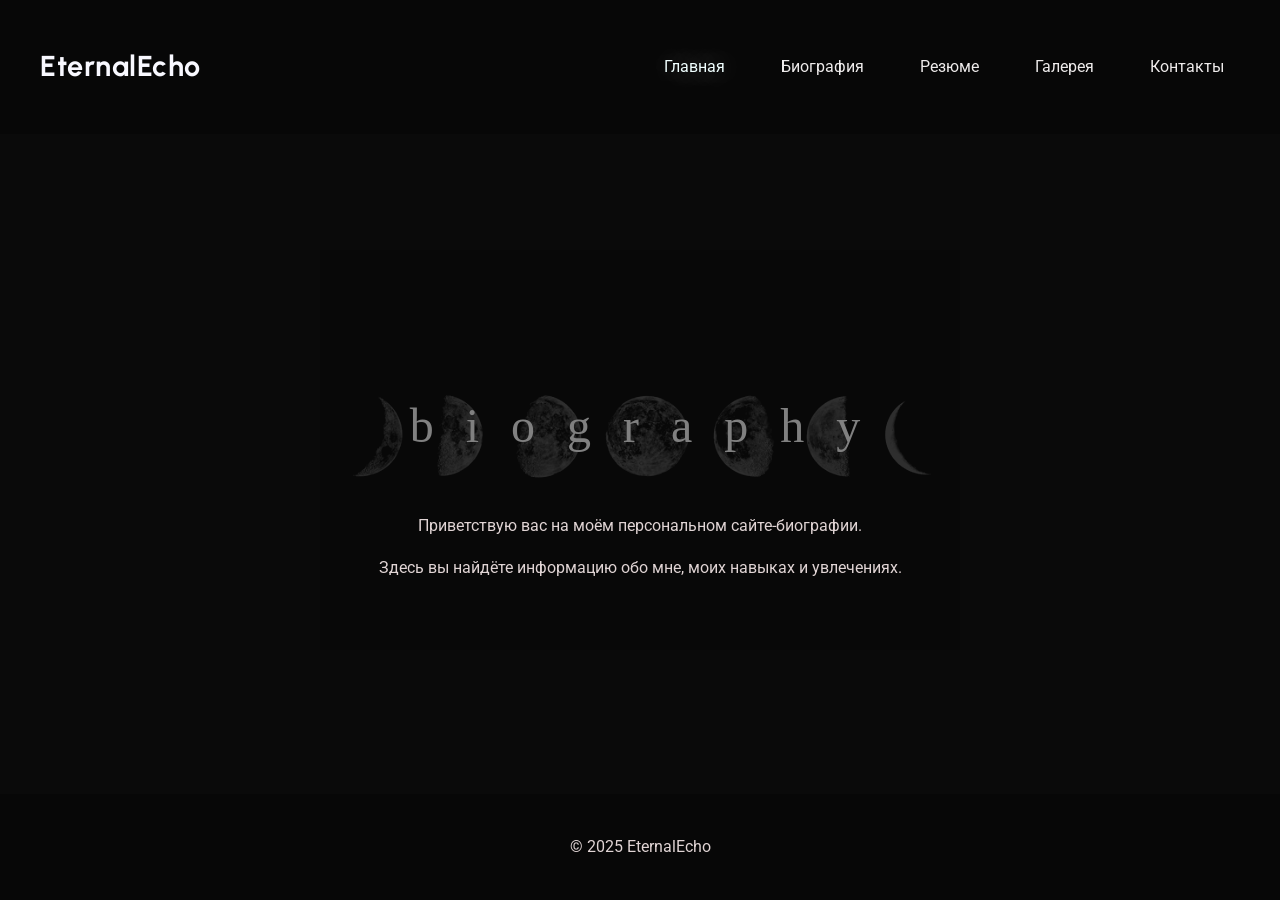
<file: index.html>
<!DOCTYPE html>
<html lang="ru">
<head>
    <meta charset="UTF-8">
    <meta name="viewport" content="width=device-width, initial-scale=1.0">
    <title>Главная</title>
    <link href="https://fonts.googleapis.com/css2?family=Roboto:wght@300;400;700&family=Urbanist:wght@900&display=swap" rel="stylesheet">
    <link rel="stylesheet" href="style.css">
    <link rel="icon" href="images/favicon.ico" type="image/x-icon">
</head>
<body>
    <!-- Навигация -->
    <nav>
        <header class="nav-inner">
            <h1 class="logo">EternalEcho</h1>
            <ul class="nav-links">
                <li><a href="index.html" class="nav-link active">Главная</a></li>
                <li><a href="info.html" class="nav-link">Биография</a></li>
                <li><a href="resume.html" class="nav-link">Резюме</a></li>
                <li><a href="gallery.html" class="nav-link">Галерея</a></li>
                <li><a href="contacts.html" class="nav-link">Контакты</a></li>
            </ul>
        </header>
    </nav>

    <!-- Основной контент -->
    <main class="home-main">
        <section class="home-content">
            <h1 class="visually-hidden">Главная страница</h1>
            <p class="home-subtitle">b i o g r a p h y</p>
            <section class="home-text">
                <h2 class="visually-hidden">Описание</h2>
                <p>Приветствую вас на моём персональном сайте-биографии.</p>
                <p>Здесь вы найдёте информацию обо мне, моих навыках и увлечениях.</p>
            </section>
        </section>
    </main>

    <!-- Подвал -->
    <footer>
        <p>&copy; 2025 EternalEcho</p>
    </footer>
</body>
</html>
</file>
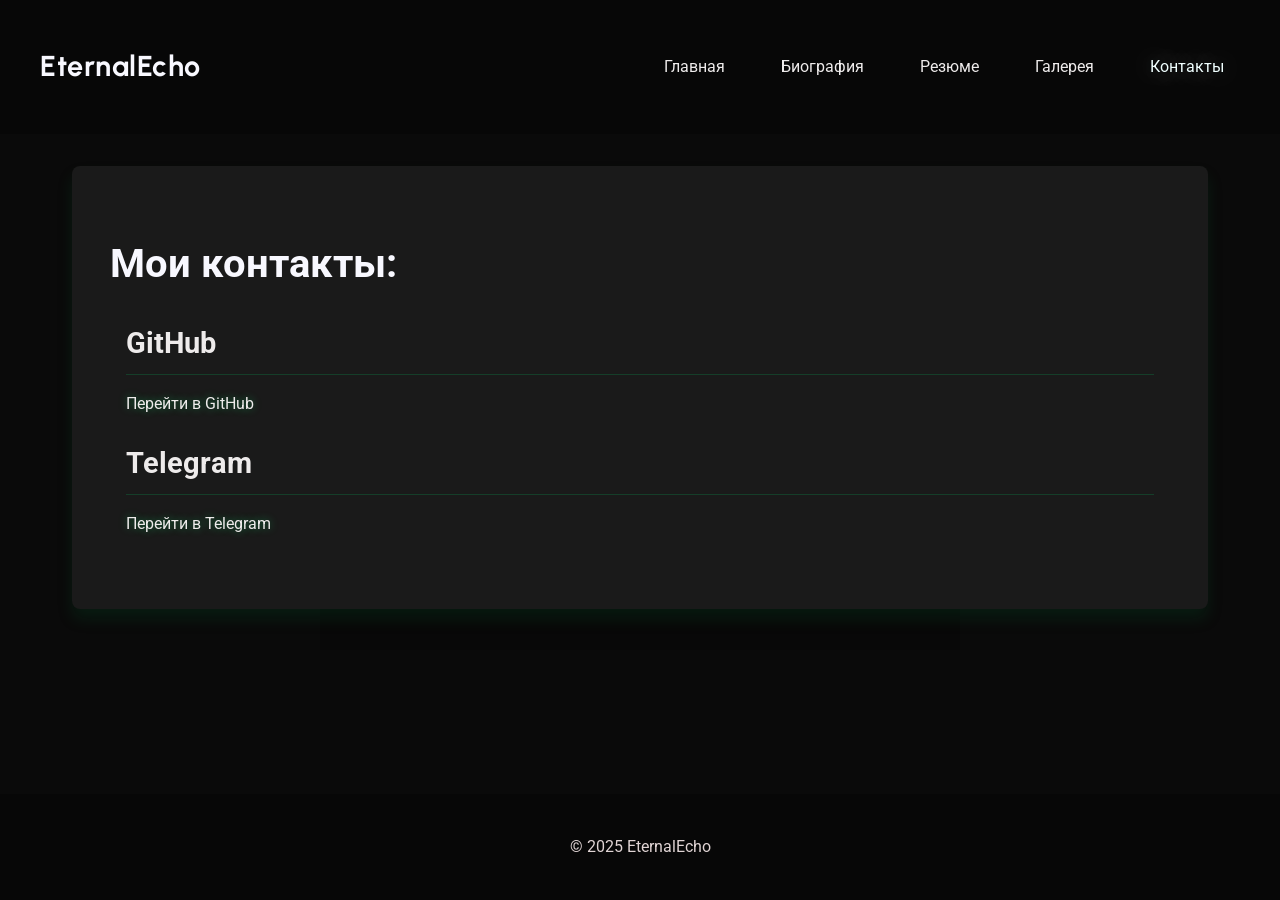
<file: contacts.html>
<!DOCTYPE html>
<html lang="ru">
<head>
    <meta charset="UTF-8">
    <meta name="viewport" content="width=device-width, initial-scale=1.0">
    <title>Резюме</title>
    <link href="https://fonts.googleapis.com/css2?family=Roboto:wght@300;400;700&family=Urbanist:wght@900&display=swap" rel="stylesheet">
    <link rel="stylesheet" href="style.css">
    <link rel="icon" href="images/favicon.ico" type="image/x-icon">
</head>
<body>
    <!-- Навигация -->
    <nav>
        <header class="nav-inner">
            <h1 class="logo">EternalEcho</h1>
            <ul class="nav-links">
                <li><a href="index.html" class="nav-link">Главная</a></li>
                <li><a href="info.html" class="nav-link">Биография</a></li>
                <li><a href="resume.html" class="nav-link">Резюме</a></li>
                <li><a href="gallery.html" class="nav-link">Галерея</a></li>
                <li><a href="contacts.html" class="nav-link active">Контакты</a></li>
            </ul>
        </header>
    </nav>

    <!-- Основной контент -->
    <main>
        <section class="section-contacts">
            <h1>Мои контакты:</h1>
            
            <nav class="nav-contacts">
                <nav class="nav-contacts-info">
                    <h2>GitHub</h2>
                    <a href="https://github.com/LLoJaF" target="_blank" rel="noopener noreferrer">
                        Перейти в GitHub
                    </a>
                    <h2>Telegram</h2>
                    <a href="https://t.me/llojaf" target="_blank" rel="noopener noreferrer">
                        Перейти в Telegram
                    </a>
                </nav>
            </nav>
        </section>
    </main>

    <!-- Подвал -->
    <footer>
        <p>&copy; 2025  EternalEcho</p>
    </footer>
</body>
</html>
</file>
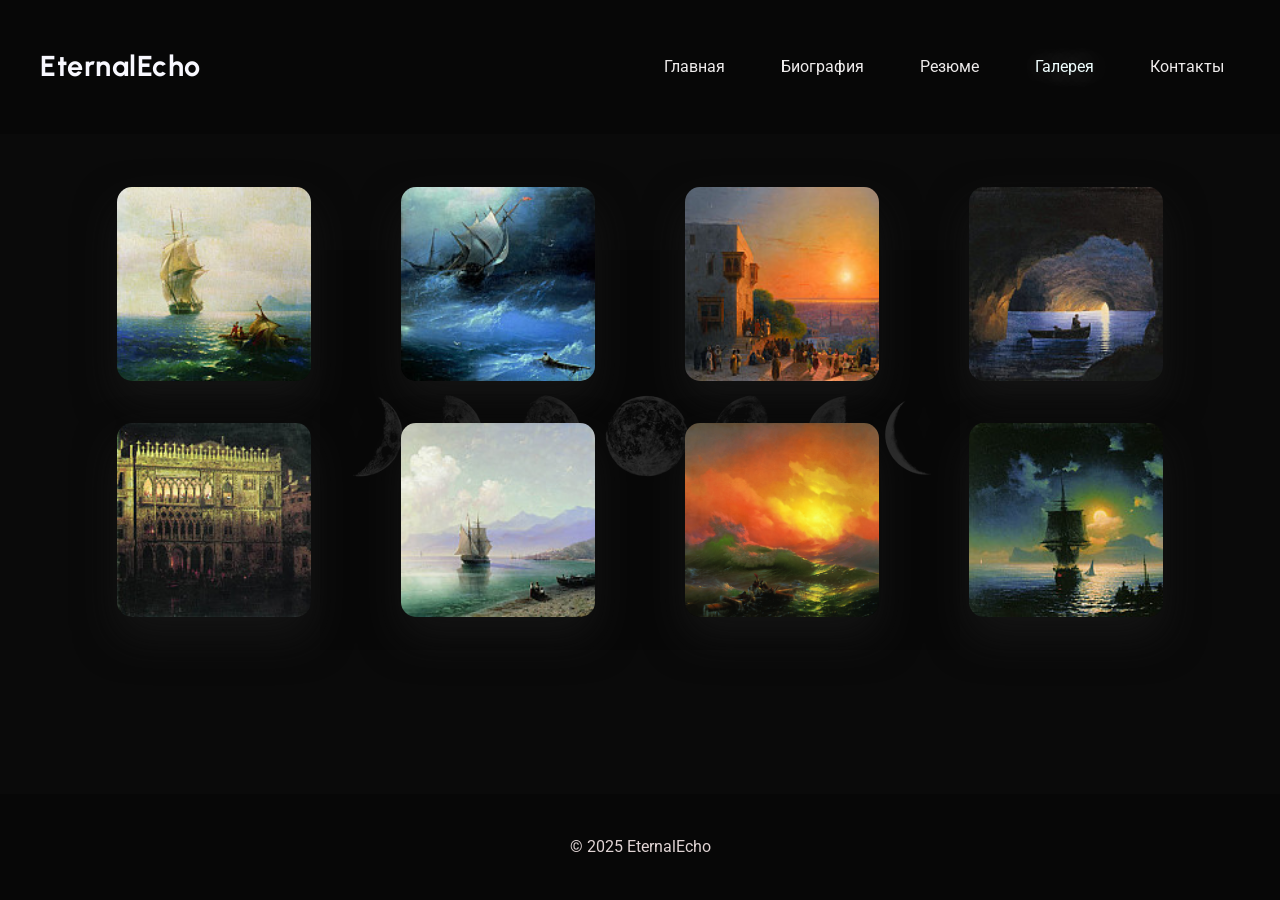
<file: gallery.html>
<!DOCTYPE html>
<html lang="ru">
<head>
    <meta charset="UTF-8">
    <meta name="viewport" content="width=device-width, initial-scale=1.0">
    <title>Галерея</title>
    <link href="https://fonts.googleapis.com/css2?family=Roboto:wght@300;400;700&family=Urbanist:wght@900&display=swap" rel="stylesheet">
    <link rel="stylesheet" href="style.css">
    <link rel="icon" href="images/favicon.ico" type="image/x-icon">
</head>
<body>
    <!-- Навигация -->
    <nav>
        <header class="nav-inner">
            <h1 class="logo">EternalEcho</h1>
            <ul class="nav-links">
                <li><a href="index.html" class="nav-link">Главная</a></li>
                <li><a href="info.html" class="nav-link">Биография</a></li>
                <li><a href="resume.html" class="nav-link">Резюме</a></li>
                <li><a href="gallery.html" class="nav-link active">Галерея</a></li>
                <li><a href="contacts.html" class="nav-link">Контакты</a></li>
            </ul>
        </header>
    </nav>

    <!-- Основной контент -->
    <main>
        <section class="gallery-grid">
            <h2 class="visually-hidden">Фотогалерея</h2>

            <figure class="gallery-item">
                <img src="images/1.jpg" alt="Фото 1">
            </figure>
            <figure class="gallery-item">
                <img src="images/2.jpg" alt="Фото 2">
            </figure>
            <figure class="gallery-item">
                <img src="images/3.jpg" alt="Фото 3">
            </figure>
            <figure class="gallery-item">
                <img src="images/4.jpg" alt="Фото 4">
            </figure>
            
            <figure class="gallery-item">
                <img src="images/5.jpg" alt="Фото 5">
            </figure>
            <figure class="gallery-item">
                <img src="images/6.jpg" alt="Фото 6">
            </figure>
            <figure class="gallery-item">
                <img src="images/7.jpg" alt="Фото 7">
            </figure>
            <figure class="gallery-item">
                <img src="images/8.jpg" alt="Фото 8">
            </figure>
        </section>
    </main>

    <!-- Подвал -->
    <footer>
        <p>&copy; 2025  EternalEcho</p>
    </footer>

</body>
</html>
</file>
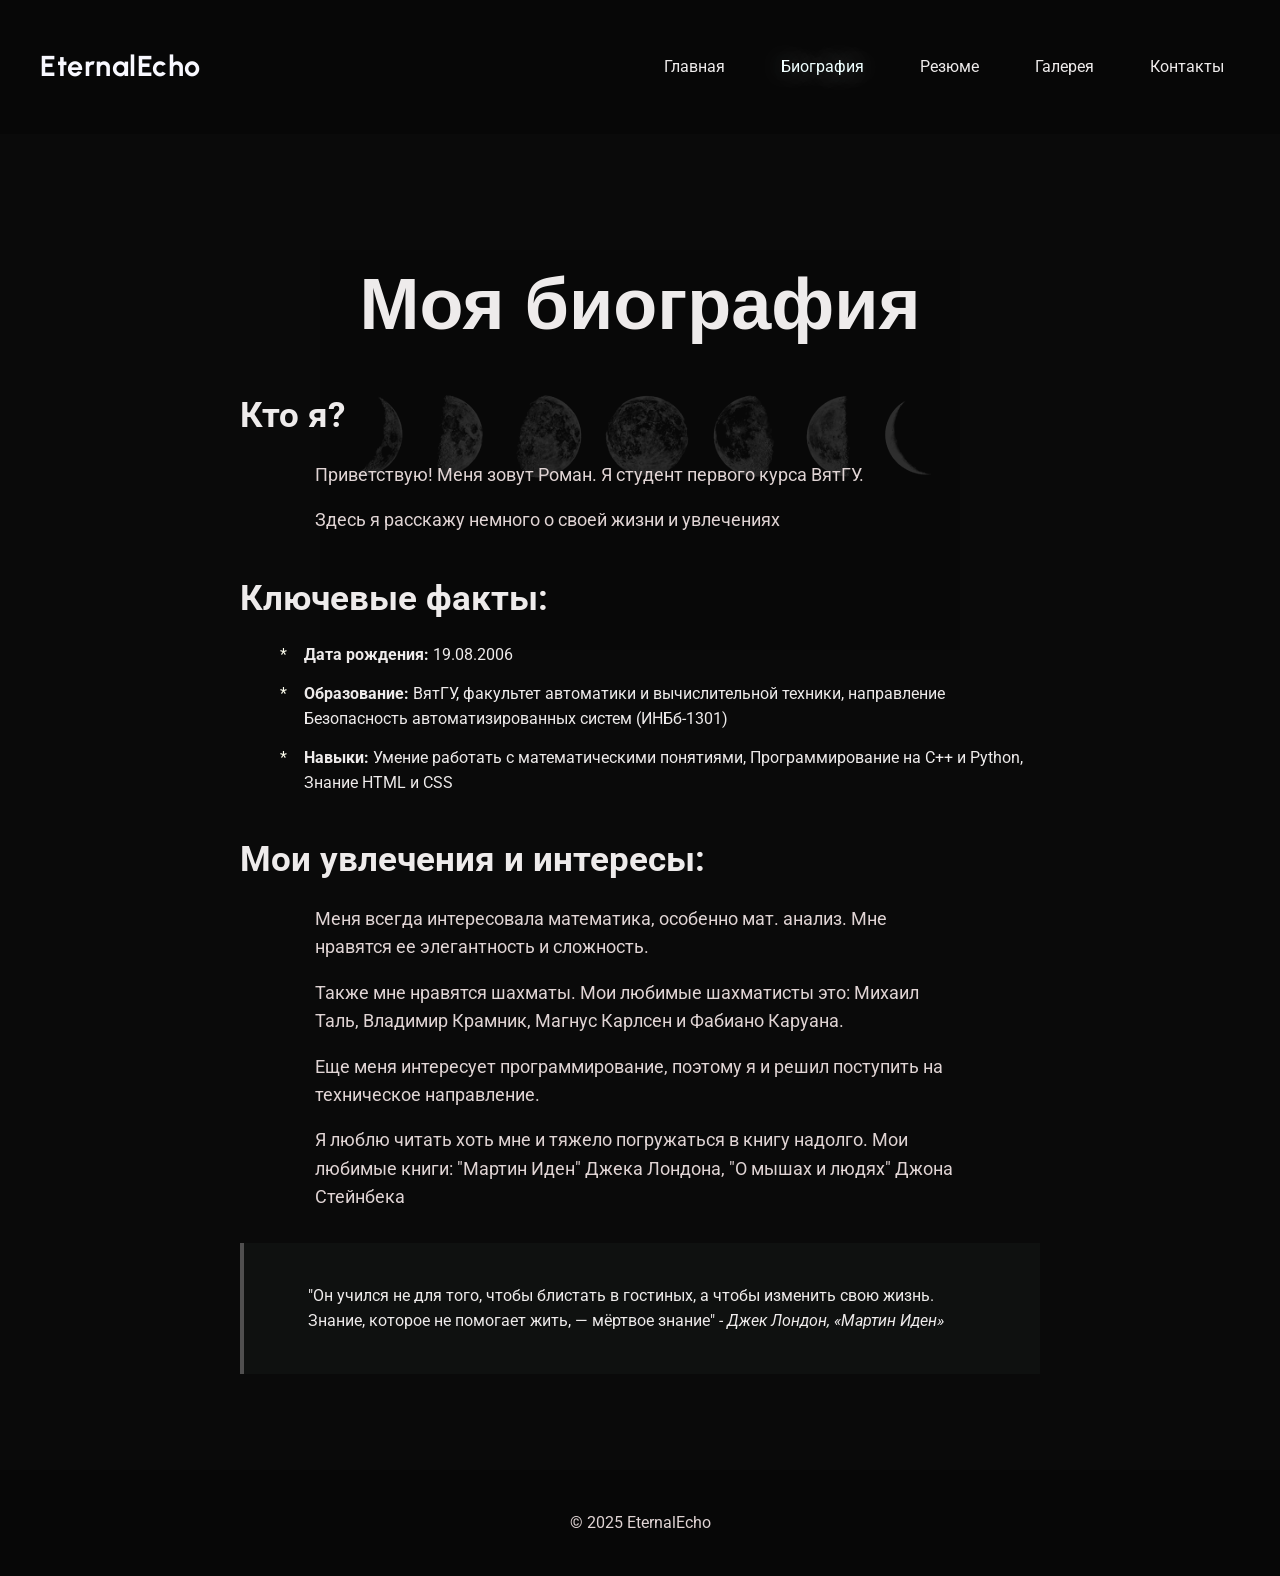
<file: info.html>
<!DOCTYPE html>
<html lang="ru">
<head>
    <meta charset="UTF-8">
    <meta name="viewport" content="width=device-width, initial-scale=1.0">
    <title>Биография</title>
    <link href="https://fonts.googleapis.com/css2?family=Roboto:wght@300;400;700&family=Urbanist:wght@900&display=swap" rel="stylesheet">
    <link rel="stylesheet" href="style.css">
    <link rel="icon" href="images/favicon.ico" type="image/x-icon">
</head>
<body>
    <!-- Навигация -->
    <nav>
        <header class="nav-inner">
            <h1 class="logo">EternalEcho</h1>
            <ul class="nav-links">
                <li><a href="index.html" class="nav-link">Главная</a></li>
                <li><a href="info.html" class="nav-link active">Биография</a></li>
                <li><a href="resume.html" class="nav-link">Резюме</a></li>
                <li><a href="gallery.html" class="nav-link">Галерея</a></li>
                <li><a href="contacts.html" class="nav-link">Контакты</a></li>
            </ul>
        </header>
    </nav>

    <!-- Основной контент -->
    <main>
        <section class="bio-container">
            <header class="bio-header">
                <h1>Моя биография</h1>
            </header>
        
            <section class="bio-content">
                <h2 class="visually-hidden">Содержание</h2>
                
                <section class="bio-about">
                    <h3>Кто я?</h3>
                    <p>Приветствую! Меня зовут Роман. Я студент первого курса ВятГУ.</p>
                    <p>Здесь я расскажу немного о своей жизни и увлечениях</p>
                </section>
        
                <section class="bio-facts">
                    <h3>Ключевые факты:</h3>
                    <ul class="facts-list">
                        <li><strong>Дата рождения:</strong> 19.08.2006</li>
                        <li><strong>Образование:</strong> ВятГУ, факультет автоматики и вычислительной техники, направление Безопасность автоматизированных систем (ИНБб-1301)</li>
                        <li><strong>Навыки:</strong> Умение работать с математическими понятиями, Программирование на C++ и Python, Знание HTML и CSS</li>
                    </ul>
                </section>
        
                <section class="bio-hobby">
                    <h3>Мои увлечения и интересы:</h3>
                    <p>Меня всегда интересовала математика, особенно мат. анализ. Мне нравятся ее элегантность и сложность.</p>
                    <p>Также мне нравятся шахматы. Мои любимые шахматисты это: Михаил Таль, Владимир Крамник, Магнус Карлсен и Фабиано Каруана.</p>
                    <p>Еще меня интересует программирование, поэтому я и решил поступить на техническое направление.</p>
                    <p>Я люблю читать хоть мне и тяжело погружаться в книгу надолго. Мои любимые книги: "Мартин Иден" Джека Лондона, "О мышах и людях" Джона Стейнбека</p>
                </section>
            </section>
        
            <aside class="bio-quote">
                <blockquote>
                    "Он учился не для того, чтобы блистать в гостиных, а чтобы изменить свою жизнь. Знание, которое не помогает жить, — мёртвое знание"
                    <cite>- Джек Лондон, «Мартин Иден»</cite>
                </blockquote>
            </aside>
        </section>
    </main>

    <!-- Подвал -->
    <footer>
        <p>&copy; 2025 EternalEcho</p>
    </footer>
</body>
</html>
</file>
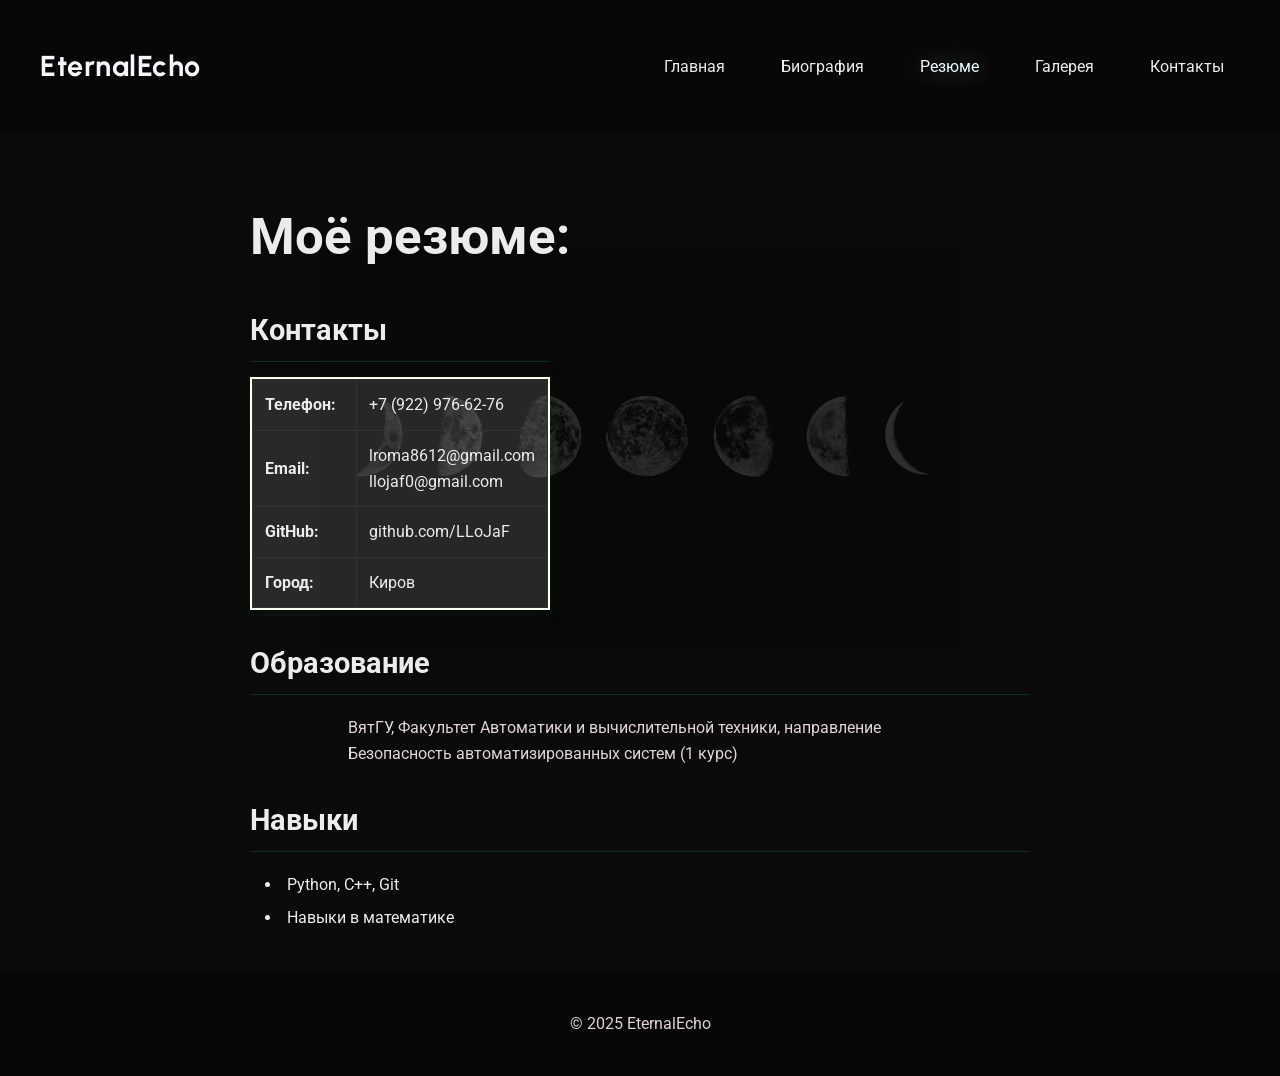
<file: resume.html>
<!DOCTYPE html>
<html lang="ru">
<head>
    <meta charset="UTF-8">
    <meta name="viewport" content="width=device-width, initial-scale=1.0">
    <title>Резюме</title>
    <link href="https://fonts.googleapis.com/css2?family=Roboto:wght@300;400;700&family=Urbanist:wght@900&display=swap" rel="stylesheet">
    <link rel="stylesheet" href="style.css">
    <link rel="icon" href="images/favicon.ico" type="image/x-icon">
</head>
<body>
    <!-- Навигация -->
    <nav>
        <header class="nav-inner">
            <h1 class="logo">EternalEcho</h1>
            <ul class="nav-links">
                <li><a href="index.html" class="nav-link">Главная</a></li>
                <li><a href="info.html" class="nav-link">Биография</a></li>
                <li><a href="resume.html" class="nav-link active">Резюме</a></li>
                <li><a href="gallery.html" class="nav-link">Галерея</a></li>
                <li><a href="contacts.html" class="nav-link">Контакты</a></li>
            </ul>
        </header>
    </nav>

    <!-- Основной контент -->
    <main class="resume">
        <h3>Моё резюме:</h3>
        
        <section class="contacts">
            <h2>Контакты</h2>
            <table>
                <tr>
                    <th>Телефон:</th>
                    <td>+7 (922) 976-62-76</td>
                </tr>
                <tr>
                    <th>Email:</th>
                    <td><a>
                        lroma8612@gmail.com
                        llojaf0@gmail.com
                    </a></td>
                </tr>
                <tr>
                    <th>GitHub:</th>
                    <td><a>github.com/LLoJaF</a></td>
                </tr>
                <tr>
                    <th>Город:</th>
                    <td>Киров</td>
                </tr>
            </table>
        </section>

        <section class="education">
            <h2>Образование</h2>
            <p>ВятГУ, Факультет Автоматики и вычислительной техники, направление Безопасность автоматизированных систем (1 курс)</p>
        </section>

        <section class="skills">
            <h2>Навыки</h2>
            <ul>
                <li>Python, C++, Git</li>
                <li>Навыки в математике</li>
            </ul>
        </section>
    </main>

    <!-- Подвал -->
    <footer>
        <p>&copy; 2025 EternalEcho</p>
    </footer>
</body>
</html>
</file>
<file: style.css>
/* ==================== */
/* ���������� ��������� */
/* ==================== */
:root {
  /* �������� ������� */
  --black-bg: #0a0a0a;
  --black-dark: #050505;
  --black-light: #1a1a1a;
  --ghost-white: #F8F8FF;
  --azure: #F0FFFF;
  --ivory: #FFFFF0;
  --text-primary: #eeebeb;
  --text-secondary: #e0d4d4;
  
  /* ���������� ������� */
  --section-padding: clamp(1.25rem, 3vw, 2.5rem);
  --nav-padding: clamp(1rem, 2vw, 1.5rem);
  --gap-size: clamp(0.75rem, 2vw, 1.5rem);
}

html {
  scroll-behavior: smooth;
  overflow-x: hidden;
}

/* ============== */
/* �������� ����� */
/* ============== */
body {
  overflow-x: hidden;
  font-family: 'Roboto', sans-serif;
  background-color: var(--black-bg);
  color: var(--text-primary);
  line-height: 1.6;
  display: flex;
  flex-direction: column;
  min-height: 100vh;
  margin: 0;
  padding: 0;
  width: 100%;
  -webkit-text-size-adjust: 100%;
}

/* ������� ����������� */
body::after {
  content: "";
  position: fixed;
  top: 0;
  left: 0;
  right: 0;
  bottom: 0;
  z-index: -1;
  background-image: url('images/moon.png');
  background-position: center;
  background-size: contain;
  background-repeat: no-repeat;
  opacity: 0.15;
  filter: grayscale(20%) contrast(120%);
  
  @media (max-width: 768px) {
    background-size: 70%;
    background-attachment: scroll;
  }
}

/* ============= */
/* ��������� */
/* ============= */
nav {
  background-color: rgba(5, 5, 5, 0.5);
  border-bottom: 1px solid rgba(0, 204, 102, 0);
  padding: var(--nav-padding);
  position: sticky;
  top: 0;
  z-index: 1000;
}

.nav-inner {
  max-width: 1200px;
  margin: 0 auto;
  display: flex;
  flex-wrap: wrap;
  justify-content: space-between;
  align-items: center;
  gap: var(--gap-size);
  width: 100%;
}

.logo {
  font-family: 'Urbanist', sans-serif;
  font-size: clamp(1.4rem, 4vw, 1.8rem);
  color: var(--ghost-white);
  font-weight: 700;
  letter-spacing: 0.5px;
  text-decoration: none;
  transition: all 0.3s ease;
  white-space: nowrap;
}

.nav-links {
  display: flex;
  flex-wrap: wrap;
  gap: var(--gap-size);
  list-style: none;
  padding: 0;
  margin: 0;
}

.nav-link {
  color: var(--text-primary);
  text-decoration: none;
  padding: 0.5em 1em;
  border-radius: 4px;
  font-size: clamp(0.9rem, 2vw, 1rem);
  transition: all 0.3s ease;
  white-space: nowrap;
  position: relative;
  overflow: hidden;
}

.nav-link:hover,
.nav-link.active {
  color: var(--azure);
  transform: translateY(-2px);
  text-shadow: 0 0 30px rgba(240,255,255, 0.65);
}

/* =============== */
/* �������� ������� */
/* =============== */
main {
  flex-grow: 1;
  padding: clamp(1rem, 3vw, 2rem);
  width: 100%;
  max-width: 1200px;
  margin: 0 auto;
  box-sizing: border-box;
}

.section {
  background-color: var(--black-light);
  border-radius: 8px;
  padding: var(--section-padding);
  margin-bottom: clamp(1rem, 3vw, 2rem);
  border: 1px solid rgba(0, 204, 102, 0.05);
  box-shadow: 0 2px 15px rgba(0, 0, 0, 0.2);
}

.section-contacts {
  background-color: var(--black-light);
  border-radius: 8px;
  padding: var(--section-padding);
  margin-bottom: clamp(1rem, 3vw, 2rem);
  box-shadow: 0 10px 15px rgba(1, 95, 43, 0.2);
}


h1 {
  color: var(--ghost-white);
  font-size: clamp(1.8rem, 5vw, 2.5rem);
  margin-bottom: clamp(1rem, 2vw, 1.5rem);
  line-height: 1.3;
}

h2 {
  color: var(--text-primary);
  font-size: clamp(1.4rem, 4vw, 1.8rem);
  margin-bottom: 1rem;
  padding-bottom: 0.5rem;
  border-bottom: 1px solid rgba(0, 204, 102, 0.2);
}

p {
  color: var(--text-secondary);
  max-width: 65ch;
  margin-left: auto;
  margin-right: auto;
  font-size: clamp(0.9rem, 3vw, 1rem);
  line-height: 1.6;
}


/*/============================= ����� ��� ������� �������� ================================*/

/* ������� �������� */
.home-main {
  display: flex;
  flex-direction: column;
  align-items: center;
  justify-content: center;
  min-height: 70vh;
  text-align: center;
  padding: 2rem;
}

.home-content {
  max-width: 800px;
}

.home-subtitle {
  font-family: 'Lucida Sans';
  font-size: 3.0rem;
  font-weight: 200;
  letter-spacing: 10px;
  color: gray;
}

.home-text {
  font-size: 1.1rem;
  line-height: 1.4;
  color: gray;
  margin-bottom: 0;
}

.home-text p {
  margin-bottom: 0.5rem;
}

/*/============================= ����� ��� ������ ================================*/

.resume {
  max-width: 800px;
  margin: 0 auto;
  padding: 20px;
}

.resume section {
  margin-bottom: 30px;
}


.resume h2 {
  font-size: 1.8rem;
  color: var(--text-primary);
  margin-bottom: 20px;
}

.resume h3 {
  font-size: 3.2rem;
  color: var(--text-primary);
  margin-bottom: 15px;
  padding-bottom: 5px;
  border-bottom: 1px solid #06471f00;
}

.resume h4 {
  font-size: 1.2rem;
  color: var(--text-primary);
  margin-bottom: 5px;
}

/* ������ */
.resume ul {
  list-style-position: inside;
  padding-left: 20px;
}

.resume li {
  margin-bottom: 8px;
}
/*/=============================== ������� � ������: ===============================*/

.contacts {
  max-width: 300px;
  margin: 0 auto;
  margin-left: 0;
}

.contacts h2 {
  text-align: left;
  margin-bottom: 15px;
}

.contacts h3 {
  text-align: center;
  margin-bottom: 15px;
}

.contacts table {
  width: 100%;
  border-collapse: collapse;
  border: 2px solid var(--ivory);
  box-shadow: 0 3px 15px rgba(22, 141, 51, 0.1);
  overflow-x: auto;
  display: block; 
}

.contacts th, .contacts td {
  background-color: #fffff021;
  padding: 12px;
  text-align: left;
  border: 1px solid #333;
}

.contacts th {
  background-color: #fffff021;
  width: 50%;
}


/*/================================ ����� ��� ��������� ================================*/
.bio-container {
  max-width: 800px;
  margin: 0 auto;
  padding: 2rem;
  font-family: 'Roboto', sans-serif;
  line-height: 1.6;
}

.bio-header {
  text-align: center;
  margin-bottom: 2rem;
}

.bio-header h1 {
  font-family: Verdana, Geneva, Tahoma, sans-serif;
  font-size: 4.5rem;
  margin-bottom: 1rem;
  color: var(--text-primary);
}



.bio-content article {
  margin-bottom: 2rem;
}

.bio-content h2 {
  color: var(--text-primary);
  margin-bottom: 1rem;
  font-size: 1.5rem;
}

.bio-content h3 {
  color: var(--text-primary);
  margin-bottom: 1rem;
  font-size: 2.2rem;
}

.bio-content p {
  font-size: 1.1rem;
}

.facts-list {
  list-style-type: none;
}

.facts-list li {
  margin-bottom: 0.8rem;
  padding-left: 1.5rem;
  position: relative;
}

.facts-list li:before {
  content: "*";
  color: var(--ivory);
  position: absolute;
  left: 0;
}

.bio-quote {
  background-color: #262b273b;
  padding: 1.5rem;
  border-left: 4px solid #504f4f;
  margin: 2rem 0;
}

/*/==================================== ����� ��� ��������� ================================*/
.nav-contacts {
  background-color: rgba(5, 5, 5, 0);
  color: var(--text-primary);
  text-decoration: none;
  padding: 1.0em 1em;
  border-radius: 4px;
  font-size: clamp(0.5rem, 2vw, 1rem);
  white-space: nowrap;
  position: relative;
}

.nav-contacts-info {
  background-color: rgba(5, 5, 5, 0);
  margin-top: -50px;
  color: var(--text-primary);
  text-decoration: none;
  padding: 1.0em 0em;
  border-radius: 4px;
  font-size: clamp(0.5rem, 2vw, 1rem);
  white-space: nowrap;
  position: relative;

}

.nav-contacts-info a {
  text-decoration: none;
  text-shadow: 0 0 8px rgba(0, 255, 119, 0.4);
  color: inherit;
}


/*/=============================== ����� ��� ������� ================================ */


.gallery-grid {
  display: grid;
  grid-template-columns: repeat(4, 1fr);
  gap: 10px;
  padding: 5px;
  max-width: 1200px;
  margin: 0 auto;
}

.gallery-item {
  position: relative;
  overflow: hidden;
  border-radius: 15px;
  box-shadow: 0 20px 40px rgba(22, 22, 22, 0.842);
  transition: all 0.3s ease;
  aspect-ratio: 1 / 1;
}

.gallery-item img {
  width: 100%;
  height: 100%;
  object-fit: cover;
  transition: all 0.3s ease;
}

.gallery-item:hover {
  transform: translateY(-5px);
  box-shadow: 0 30px 50px rgba(196, 196, 196, 0.2);
}

.gallery-item:hover img {
  filter: brightness(1.3);
}



/* ============= */
/* ������ */
/* ============= */
footer {
  background-color: rgba(5, 5, 5, 0.5);
  color: var(--text-secondary);
  text-align: center;
  padding: var(--nav-padding);
  margin-top: auto;
  font-size: clamp(0.8rem, 2vw, 0.9rem);
}

/* ============= */
/* ������������ */
/* ============= */
@media (max-width: 768px) {

  .nav-inner {
    flex-direction: column;
    align-items: normal;
    text-align: center;
  }
  
  .nav-links {
    flex-direction: column;
    gap: 0;
    width: 100%;
  }
  
  .nav-link {
    padding: 5px;
    font-size: 1.5rem;
    border-bottom: 1px solid rgba(0, 204, 102, 0.1);
  }
  
  body::after {
    background-size: 90%;
  }


 /*/================================ ����� �������� ���� ================================*/
  .home-main {
    padding: 1.5rem;
    min-height: 50vh;
  }
  
  .home-subtitle {
    font-size: 4rem;
    letter-spacing: 5px;
    margin-bottom: 1rem;
  }
  
  .home-text {
    font-size: 2rem;
    line-height: 1.3;
  }

  .home-text p {
    font-size: clamp(1rem, 4vw, 1.2rem);
    margin-bottom: 0.4rem;
  }

  /*/================================ �������� ================================*/
  .nav-contacts {
      margin-top: -50px;
      padding: 0.8em 0.5em; 
      font-size: 1.5rem;
  }
  
  .nav-contacts-info {
      font-size: 1.5rem;
      padding: 0.4em 0;
      margin: 0.5em 0; 
  }
    
  .nav-contacts-info a {
      padding: 0.4em 0.8em;
      text-shadow: 0 0 6px rgba(0, 255, 119, 0.3); 
  }


    .nav-contacts-info h2 {
      font-size: 2.0rem;
  }


  /*/================================ ������ ================================*/
  .resume {
    padding: 15px;
  }
  
  .resume h2 {
    font-size: 1.5rem;
    margin-bottom: 1rem;
  }
  
  .resume h1, h3 {
    font-size: 1.3rem;
    text-align: center;
    padding-bottom: 0.5rem;
    border-bottom: 2px solid rgba(0, 204, 102, 0.3);
  }
  
  .contacts {
    font-size: 2.5rem;
    max-width: 100%;
    margin: 0 auto 2rem auto;
  }
  
  .contacts table {
    display: table;
    width: 100%;
    font-size: 0.95rem;
  }
  
  .contacts th, 
  .contacts td {
    font-size: 1.5rem;
    padding: 10px;
  }
  
  .resume ul {
    font-size: 1.5rem;
    padding-left: 1.2rem;
  }
  
  .resume li {
    margin-bottom: 0.7rem;
    font-size: 1.25rem;
  }

.experience li {
  font-size: 1.55rem;
}

  .education p {
    text-align: start;
    font-size: 1.55rem;
  }

  /*/================================ ��������� ================================*/

  .bio-container {
    padding: 1.5rem;
  }

  .bio-header h1 {
    font-size: 4.5rem;
    margin-bottom: 1.5rem;
  }

  .bio-content h2 {
    font-size: 2.5rem;
    text-align: center;
    margin-bottom: 1rem;
  }

  .bio-content p {
    font-size: 1.55rem;
    text-align: center;
    margin-bottom: 1rem;
  }

  .bio-hobby p {
    font-size: 1.55rem;
    line-height: 1.6;
    text-align: left;
  }

  .facts-list li {
    font-size: 1.55rem;
    margin-bottom: 0.6rem;
    padding-left: 1.2rem;
  }

  .bio-quote {
    padding: 1.3rem;
    margin: 1.5rem 0;
    font-size: 1.35rem;
  }

  
  /*/================================ ������� ================================*/
  .gallery-grid {
    grid-template-columns: 1fr; 
    gap: 15px; 
    padding: 15px; 
  }
  .gallery-title {
    color: var(--ghost-white);
    text-align: center;
    margin-bottom: 2rem;
    font-size: 2rem;
}
  
  .gallery-item {
    border-radius: 10px; 
    box-shadow: 0 10px 20px rgba(22, 22, 22, 0.6);
  }
  
  .gallery-item:hover {
    transform: translateY(-3px); 
    box-shadow: 0 15px 25px rgba(196, 196, 196, 0.2);
  }
}


@media (min-width: 1200px) {
  body::after {
    background-size: 50%;
  }

  .resume {
    padding: 10px;
  }
  
  .resume h1 {
    font-size: 1.5rem;
  }
  
  .resume ul {
    padding-left: 15px;
  }
}

@media (max-width: 480px) {
  .gallery-grid {
    gap: 10px;
    padding: 10px;
  }

  .resume h1 {
    font-size: 1.6rem;
  }
  
  .bio-header h1 {
    font-size: 1.8rem;
  }
  
  .contacts th, 
  .contacts td {
    padding: 8px;
    font-size: 0.9rem;
  }
  
  .bio-hobby p {
    font-size: 0.9rem;
  }

}

/*/================================ �������� ================================*/
@keyframes fadeIn {
  from { opacity: 0; transform: translateY(10px); }
  to { opacity: 1; transform: translateY(0); }
}

.section {
  animation: fadeIn 0.4s ease-out forwards;
}

.visually-hidden {
  position: absolute;
  width: 1px;
  height: 1px;
  margin: -1px;
  padding: 0;
  overflow: hidden;
  clip: rect(0, 0, 0, 0);
  border: 0;
}
</file>
